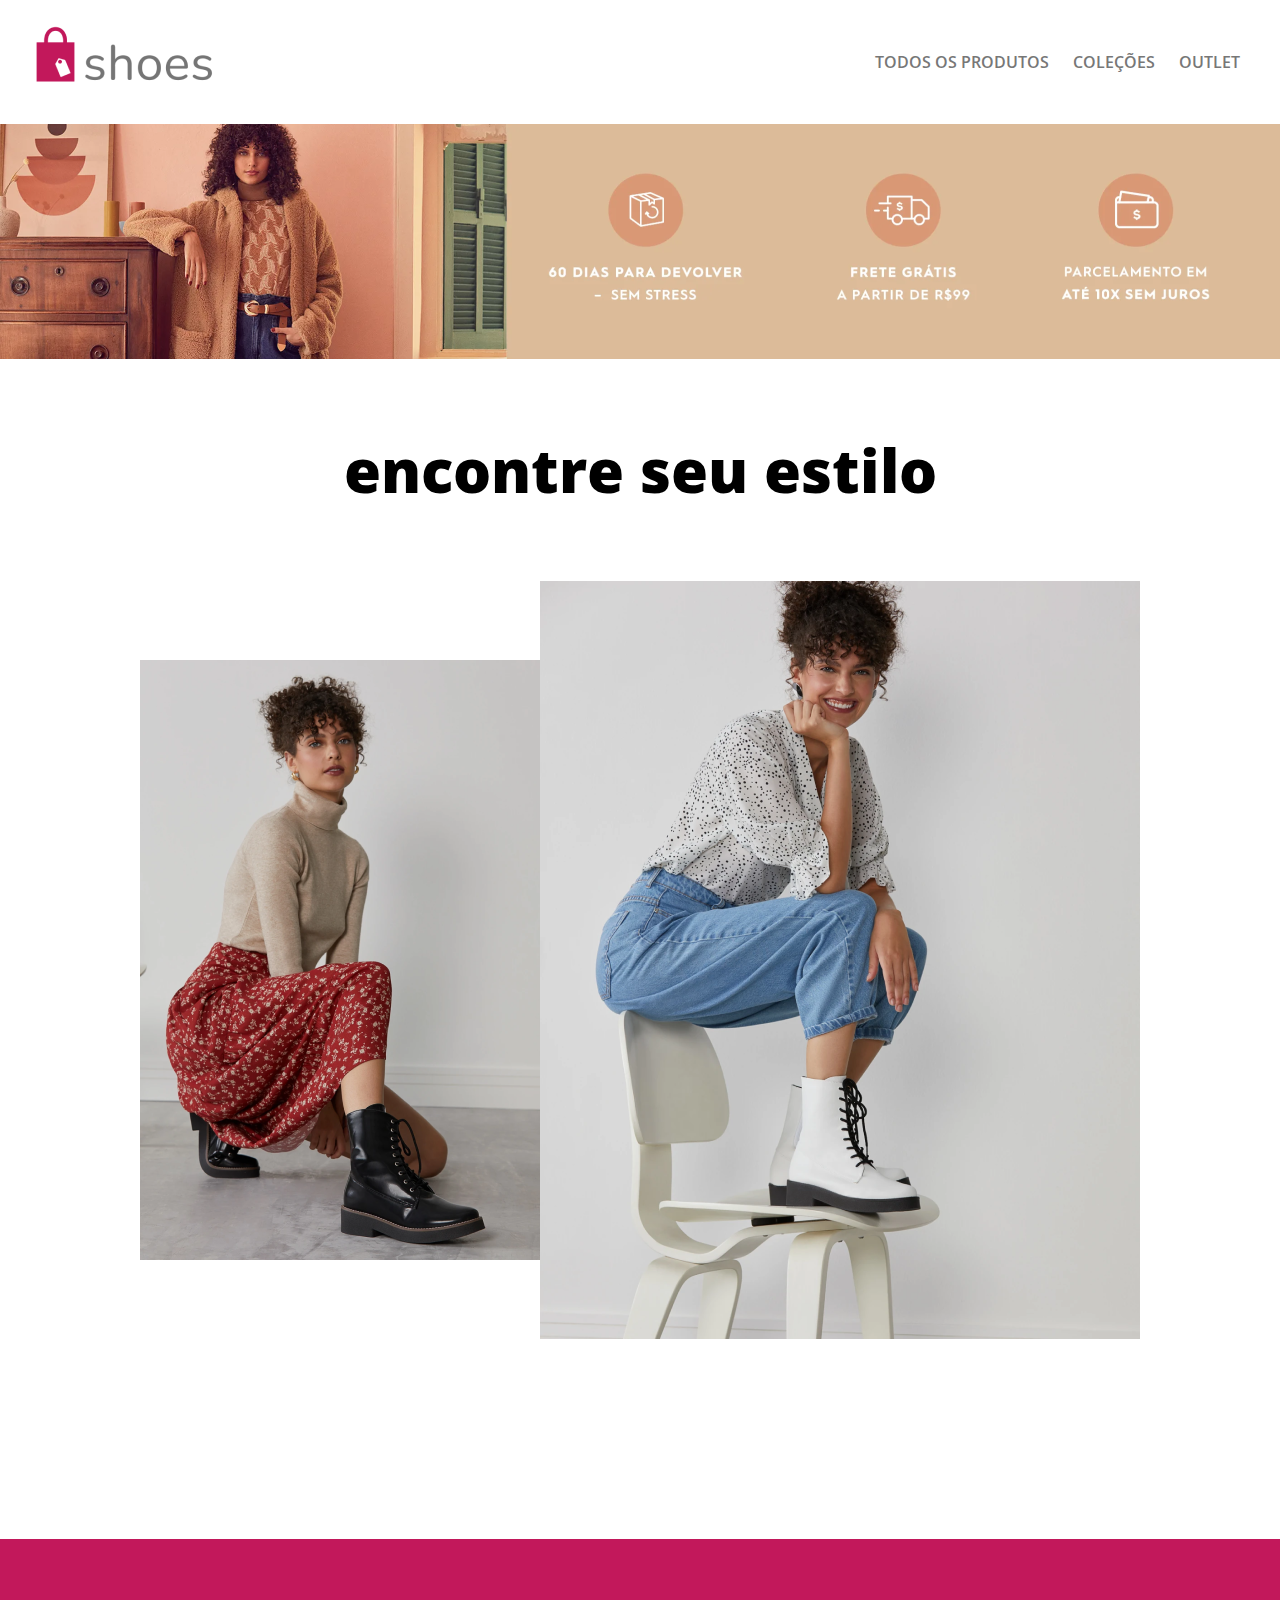
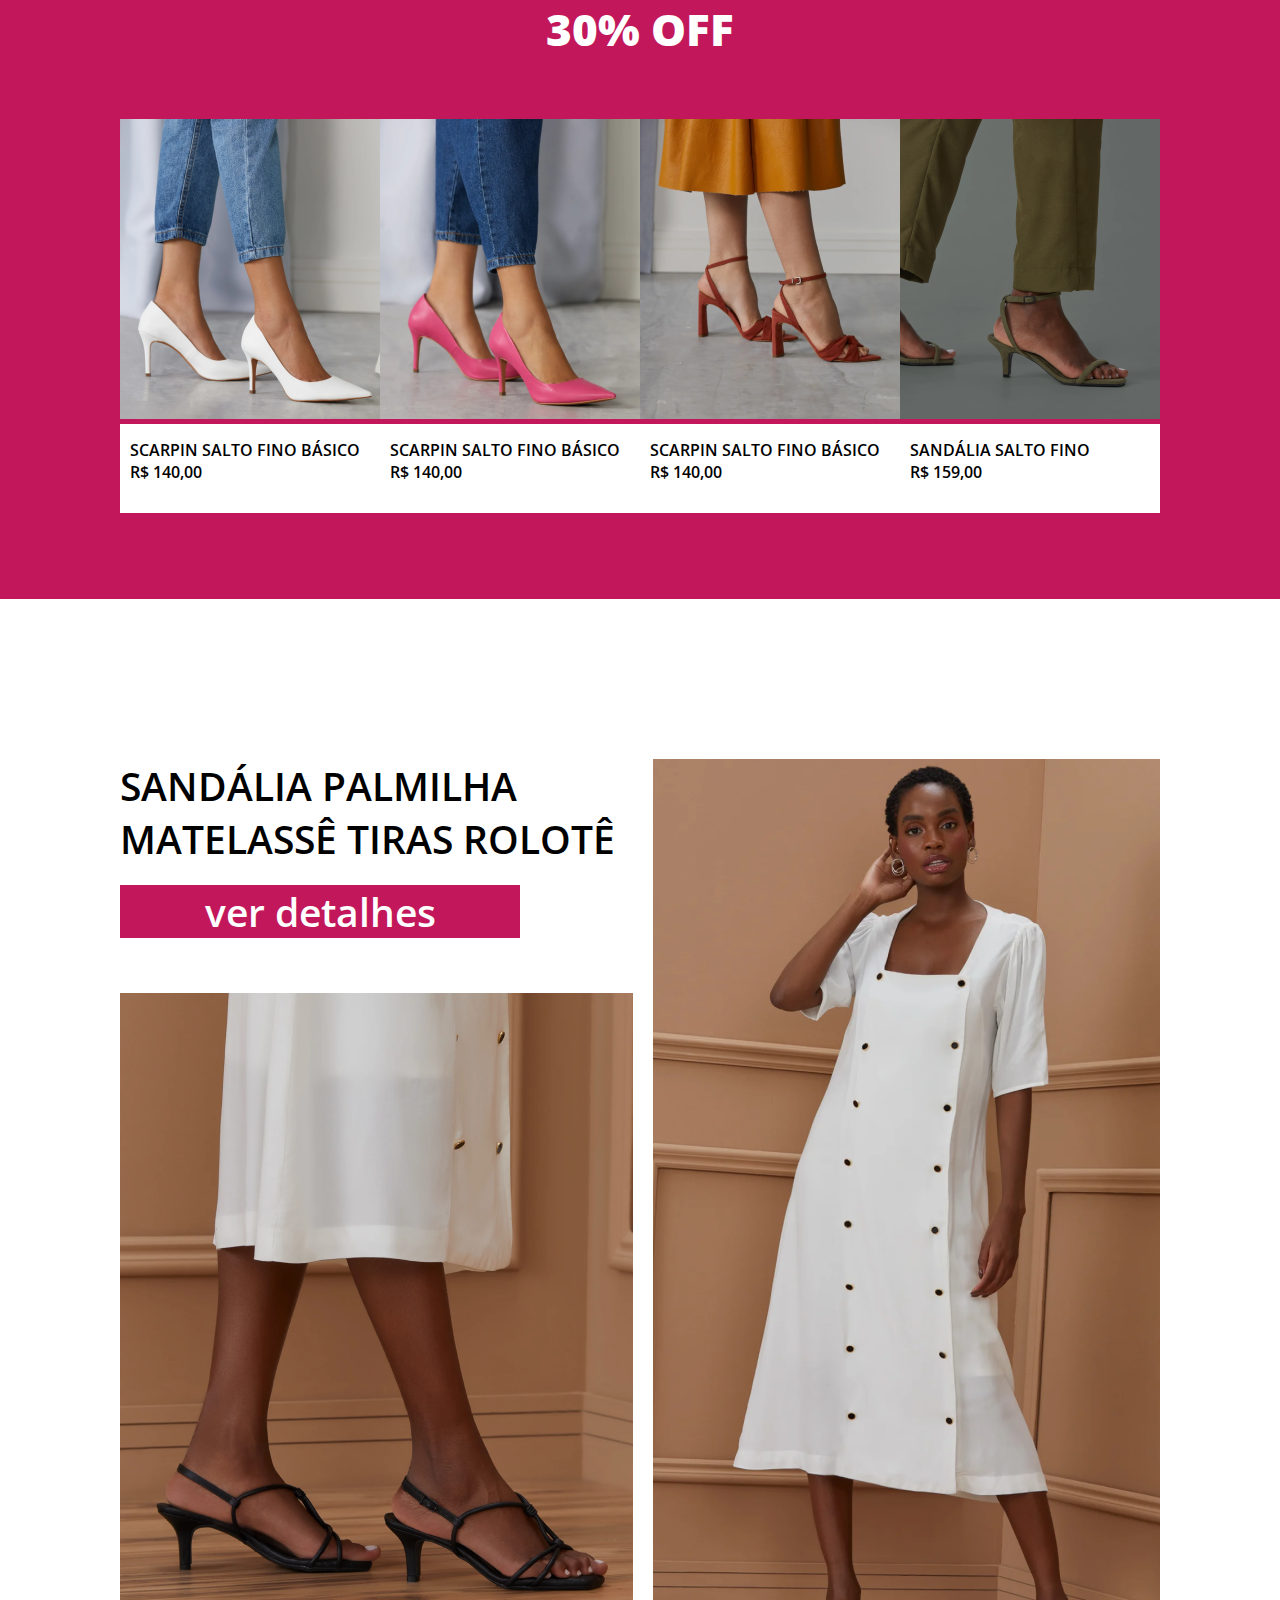
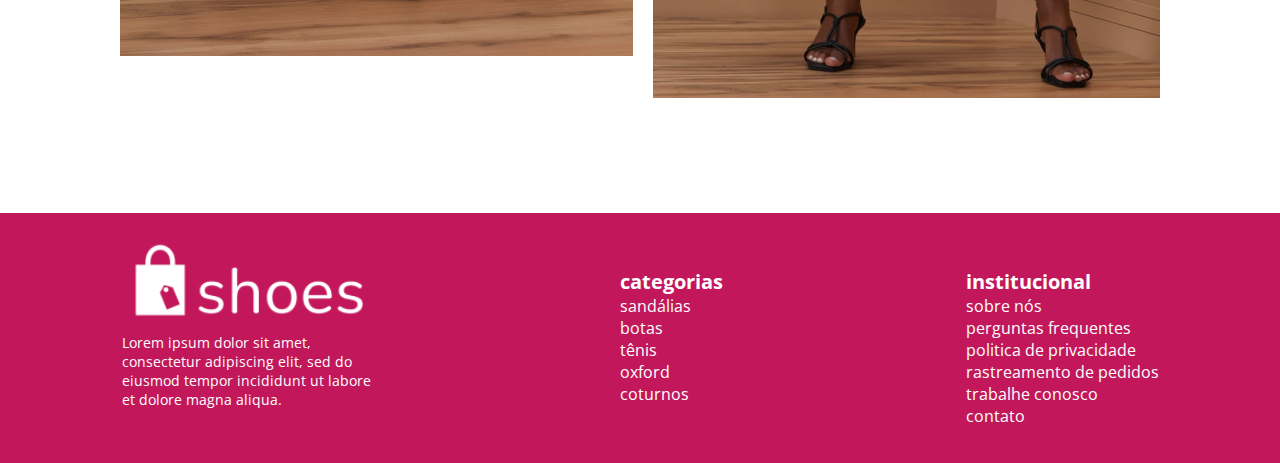
<file: index.html>
<!DOCTYPE html>
<html lang="en">
<head>
  <meta charset="UTF-8">
  <meta http-equiv="X-UA-Compatible" content="IE=edge">
  <meta name="viewport" content="width=device-width, initial-scale=1.0">
  <link rel="preconnect" href="https://fonts.gstatic.com">
  <link href="https://fonts.googleapis.com/css2?family=Open+Sans:wght@400;600;800&display=swap" rel="stylesheet">
  <link rel="stylesheet" href="CSS/style.css">
  <title>Shoes Store</title>
</head>
<body>
  <header class="container">
    <img src="img/logo-color.png" alt="Logo">
    <nav>
      <a class="nav-link" href="#">Todos os Produtos</a>
      <a class="nav-link" href="#">Coleções</a>
      <a class="nav-link" href="#">Outlet</a>
    </nav>
  </header>
  <main class="container">
    <section class="banner"></section>


    <section class="encontre-seu-estilo">
        <h2>encontre seu estilo</h2>
        <div class="featured">
        <img src="img/photoshoot-1.png" alt="Photoshoot 1">
        <img src="img/photoshoot-2.png" alt="Photoshoot 2"
    </div>
    </section>

    <section class="off">
        <h2>30% off</h2>
        <div class="promo">
          <div class="promo1">  
          <img src="img/shoes1.png" alt="Shoes1">
          <div class="descricao">
            <div class="titulo">
          <p class="produto">scarpin salto fino básico</p>
          <p class="preco">R$ 140,00</p>
        </div>
      </div>
        </div>

        <div class="promo1">
            <img src="img/shoes2.png" alt="Shoes2">
            <div class="descricao">
              <div class="titulo">
            <p class="produto">scarpin salto fino básico</p>
            <p class="preco">R$ 140,00</p>
          </div>
        </div>
          </div>

          <div class="promo1">
            <img src="img/shoes3.png" alt="Shoes3">
            <div class="descricao">
              <div class="titulo">
            <p class="produto">scarpin salto fino básico</p>
            <p class="preco">R$ 140,00</p>
          </div>
        </div>
          </div>
          
          <div class="promo1">
            <img src="img/shoes4.png" alt="Shoes4">
            <div class="descricao">
              <div class="titulo">
            <p class="produto">sandália salto fino</p>
            <p class="preco">R$ 159,00</p>
          </div>
        </div>
          </div>
        </div>
    </section>
    <section>
        <h2></h2>
    </section>
    <section class="detalhes-sandalia">
      <div class="coluna">
          <h2>sandália palmilha matelassê tiras rolotê</h2>
          <div class="button">
              <p>ver detalhes</p>
          </div>
          <img src="img/photoshoot-3.png" alt="Photoshoot 3">
      </div>
      <div class="coluna-banner">
          <img src="img/photoshoot-4.png" alt="Photoshoot 4">
      </div>
  </section>
</main>

<footer class="container box-rodape">
  <section class="geral">
      <img src="img/logo-white.png" alt="Logo">  
      <p>Lorem ipsum dolor sit amet, consectetur adipiscing elit, sed do eiusmod 
        tempor incididunt ut labore et dolore magna aliqua.</p>
  </section>
  <section class="categorias">
      <h5>categorias</h5> 
      <p>sandálias</p>
      <p>botas</p>
      <p>tênis</p>
      <p>oxford</p>
      <p>coturnos</p>
  </section>

  <section class="institucional">
      <h5>institucional</h5>
      <p>sobre nós</p>
      <p>perguntas frequentes</p>
      <p>politica de privacidade</p>
      <p>rastreamento de pedidos</p>
      <a href="TrabalheConosco.html">
        <p>trabalhe conosco</p>
      </a>
      <p>contato</p>
      </section>

</section>
  </main>
</body>
</html>
</file>
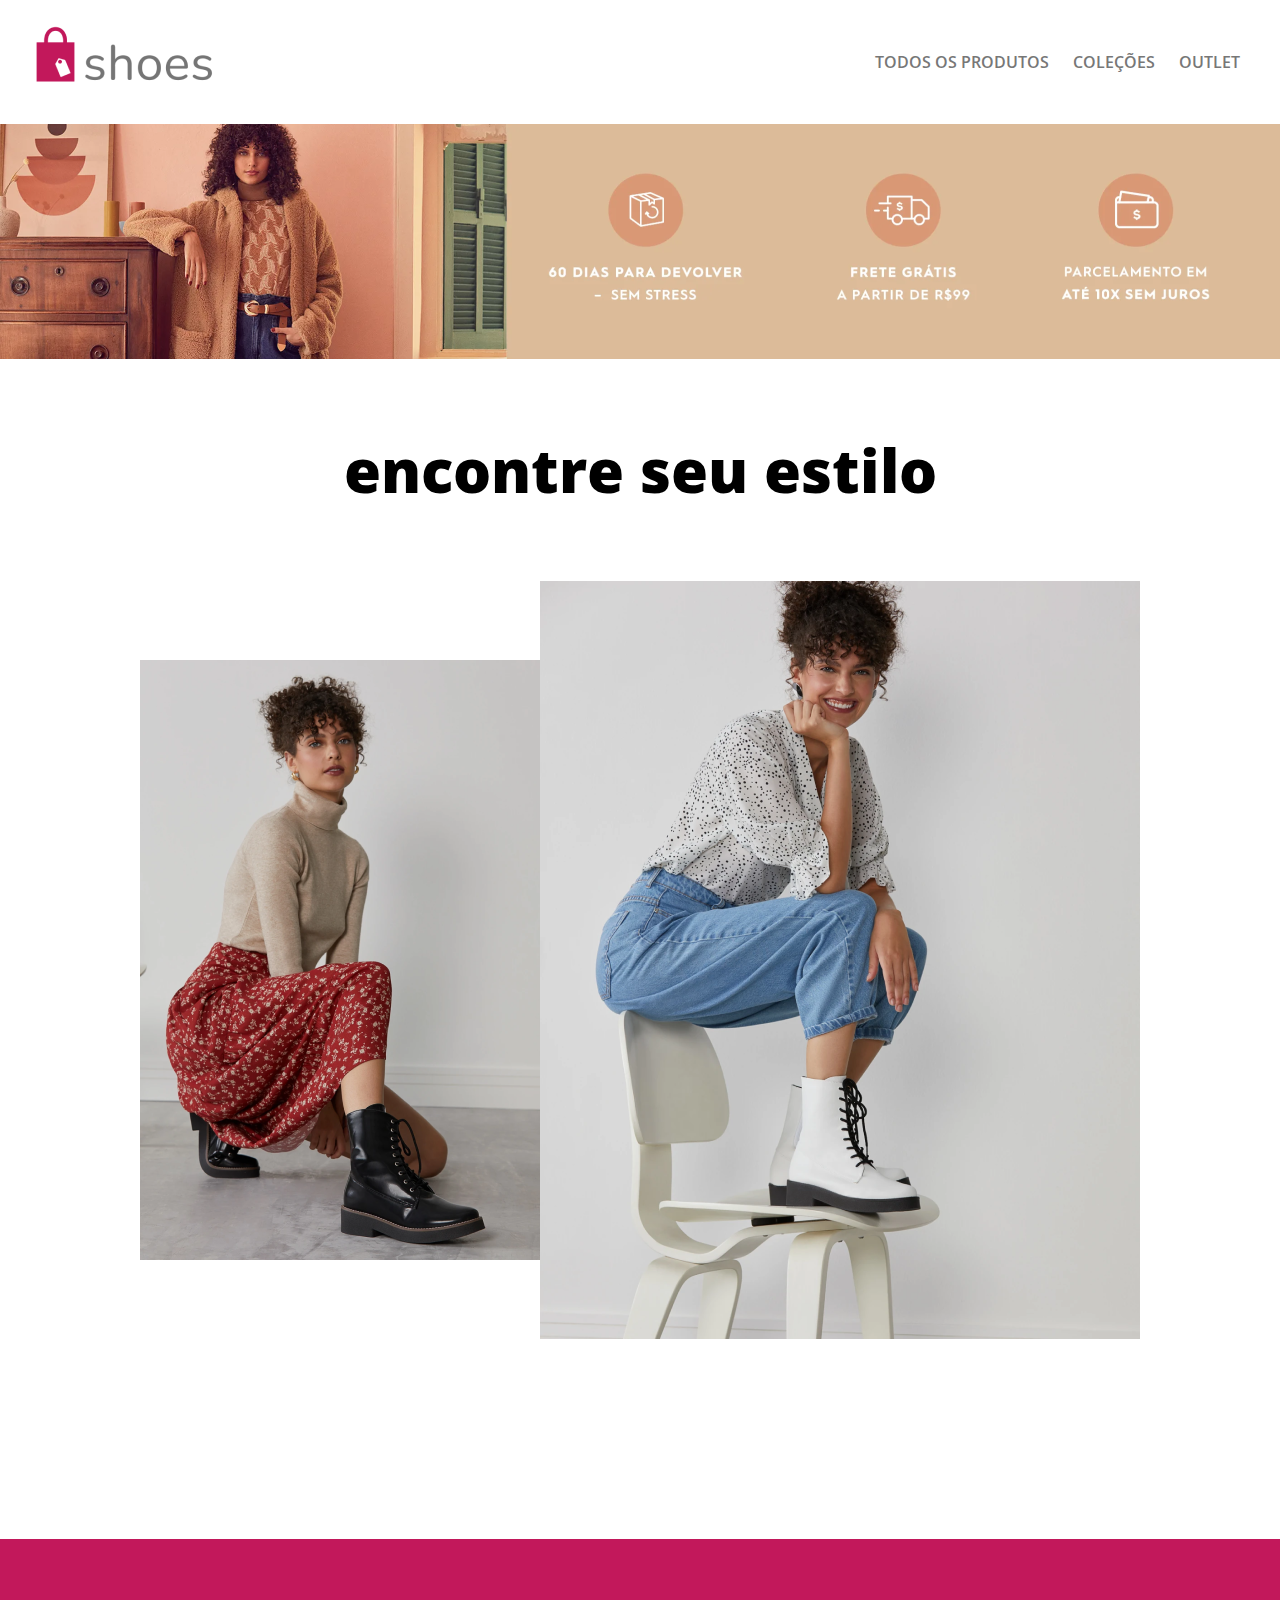
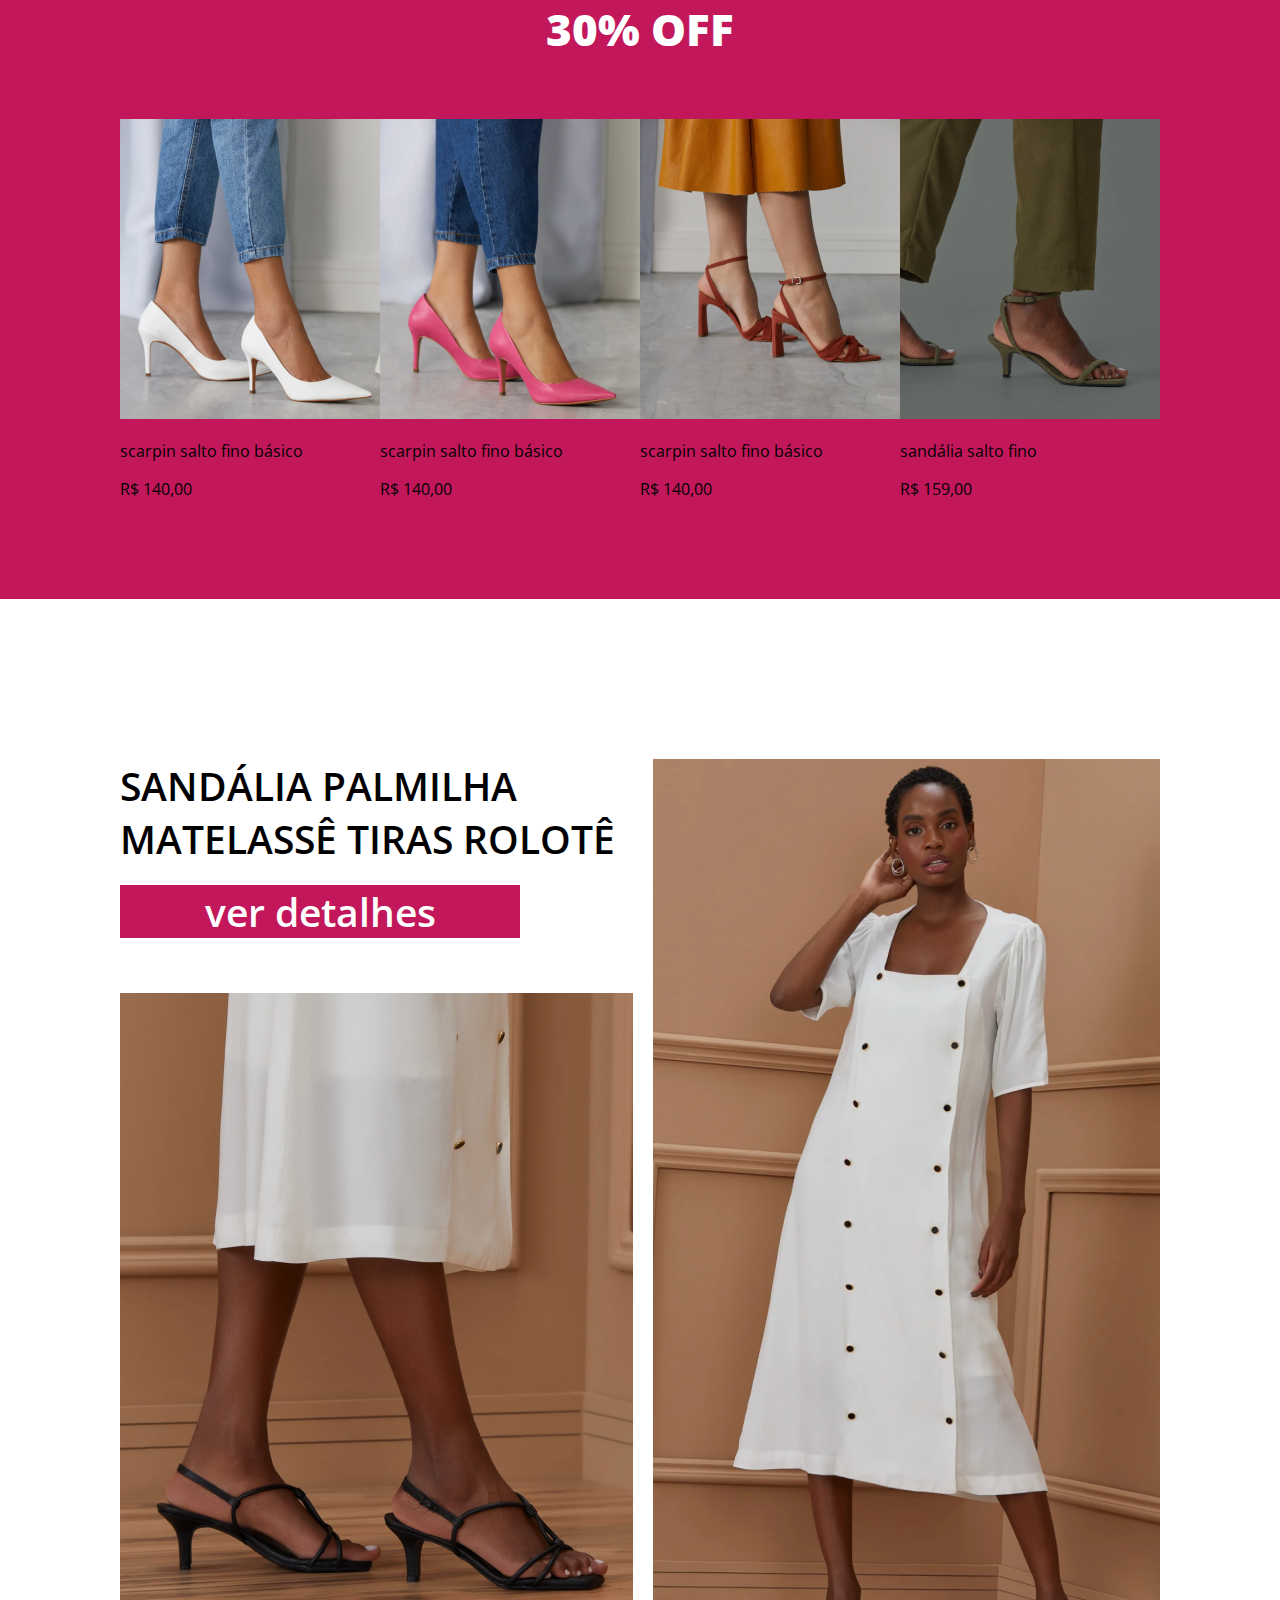
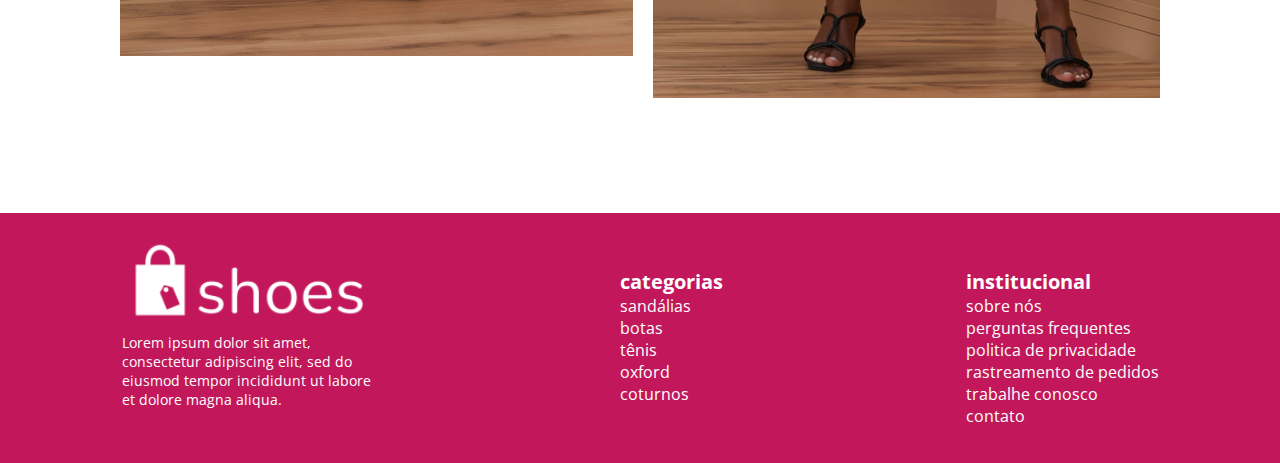
<file: CSS/index.html>
<!DOCTYPE html>
<html lang="en">
<head>
  <meta charset="UTF-8">
  <meta http-equiv="X-UA-Compatible" content="IE=edge">
  <meta name="viewport" content="width=device-width, initial-scale=1.0">
  <link rel="preconnect" href="https://fonts.gstatic.com">
  <link href="https://fonts.googleapis.com/css2?family=Open+Sans:wght@400;600;800&display=swap" rel="stylesheet">
  <link rel="stylesheet" href="../CSS/style.css">
  <title>Shoes Store</title>
</head>
<body>
  <header class="container">
    <img src="../img/logo-color.png" alt="Logo">
    <nav>
      <a class="nav-link" href="#">Todos os Produtos</a>
      <a class="nav-link" href="#">Coleções</a>
      <a class="nav-link" href="#">Outlet</a>
    </nav>
  </header>
  <main class="container">
    <section class="banner"></section>


    <section class="encontre-seu-estilo">
        <h2>encontre seu estilo</h2>
        <div class="featured">
        <img src="../img/photoshoot-1.png" alt="Photoshoot 1">
        <img src="../img/photoshoot-2.png" alt="Photoshoot 2"
    </div>
    </section>

    <section class="off">
        <h2>30% off</h2>
        <div class="promo">
          <div class="promo1">  
          <img src="../img/shoes1.png" alt="Shoes1">
          <p class="produto">scarpin salto fino básico</p>
          <p class="preco">R$ 140,00</p>
        </div>
        <div class="promo1">
            <img src="../img/shoes2.png" alt="Shoes2">
            <p class="produto">scarpin salto fino básico</p>
            <p class="preco">R$ 140,00</p>
          </div>
          <div class="promo1">
            <img src="../img/shoes3.png" alt="Shoes3">
            <p class="produto">scarpin salto fino básico</p>
            <p class="preco">R$ 140,00</p>
          </div>
          <div class="promo1">
            <img src="../img/shoes4.png" alt="Shoes4">
            <p class="produto">sandália salto fino</p>
            <p class="preco">R$ 159,00</p>
          </div>
        </div>
    </section>
    <section>
        <h2></h2>
    </section>
    <section class="detalhes-sandalia">
      <div class="coluna">
          <h2>sandália palmilha matelassê tiras rolotê</h2>
          <div class="button">
              <p>ver detalhes</p>
          </div>
          <img src="../img/photoshoot-3.png" alt="Photoshoot 3">
      </div>
      <div class="coluna">
          <img src="../img/photoshoot-4.png" alt="Photoshoot 4">
      </div>
  </section>
</main>

<footer class="container box-rodape">
  <section class="geral">
      <img src="../img/logo-white.png" alt="Logo">  
      <p>Lorem ipsum dolor sit amet, consectetur adipiscing elit, sed do eiusmod tempor incididunt ut labore et dolore magna aliqua.</p>
  </section>
  <section class="categorias">
      <h5>categorias</h5> 
      <p>sandálias</p>
      <p>botas</p>
      <p>tênis</p>
      <p>oxford</p>
      <p>coturnos</p>
  </section>

  <section class="institucional">
      <h5>institucional</h5>
      <p>sobre nós</p>
      <p>perguntas frequentes</p>
      <p>politica de privacidade</p>
      <p>rastreamento de pedidos</p>
      <p>trabalhe conosco</p>
      <p>contato</p>
      </section>

</section>
  </main>
</body>
</html>
</file>
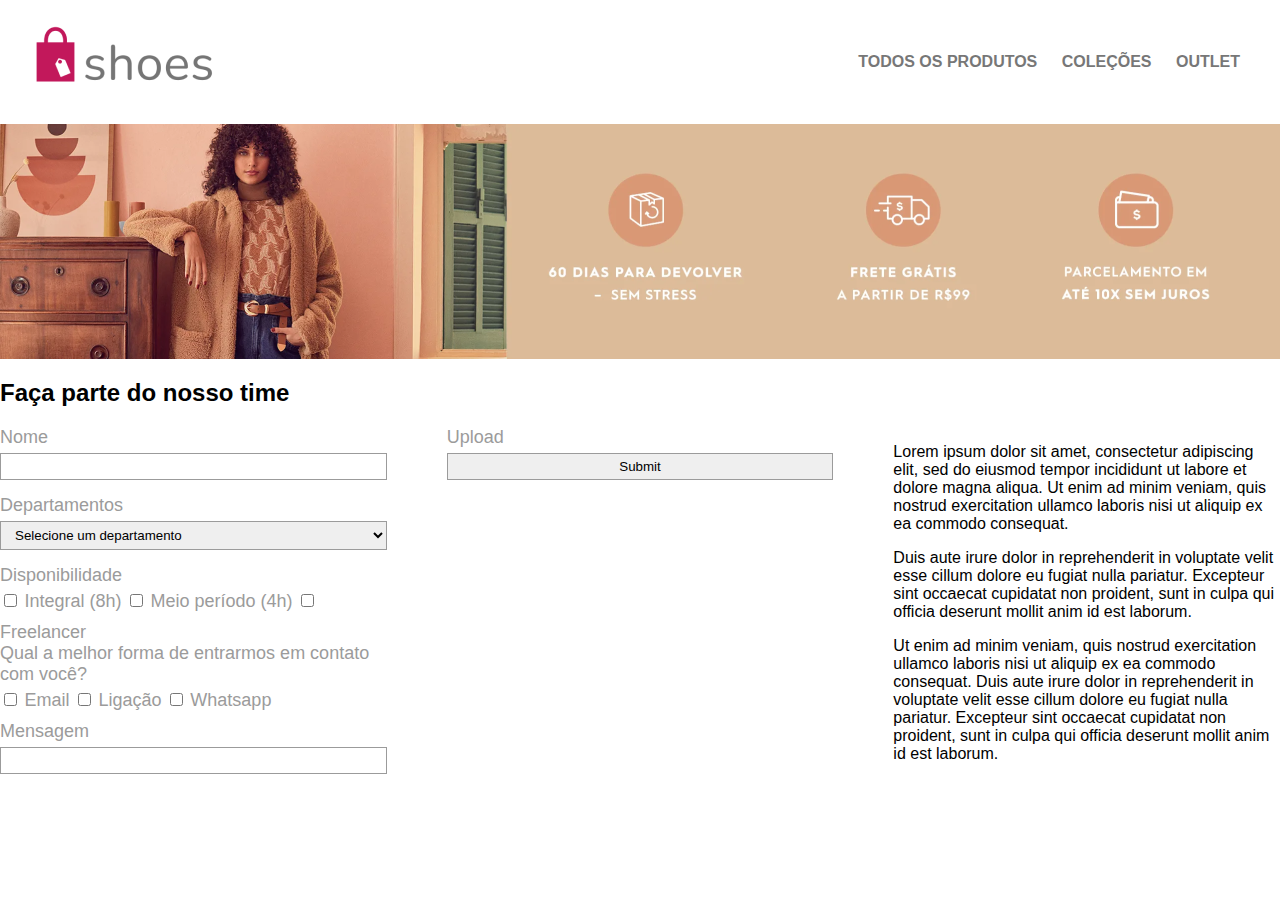
<file: nossotime.html>
<!DOCTYPE html>
<html lang="en">
<head>
    <meta charset="UTF-8">
    <meta http-equiv="X-UA-Compatible" content="IE=edge">
    <meta name="viewport" content="width=device-width, initial-scale=1.0">
    <link rel="stylesheet" href="CSS/style.css">
  <title>Shoes Store</title>
</head>
    <body>
        <header class="container">
          <img src="img/logo-color.png" alt="Logo">
          <nav>
            <a class="nav-link" href="#">Todos os Produtos</a>
            <a class="nav-link" href="#">Coleções</a>
            <a class="nav-link" href="#">Outlet</a>
          </nav>
        </header>
        <main class="container">
          <section class="banner"></section>
          <section>
          <h2>Faça parte do nosso time</h2>
          <div class="contato">
          <form action="">
            <label for="nome">Nome</label>
            <input type="text" id="nome">

            <label for="departamentos">Departamentos</label>
          <select name="departamentos" id="departamentos">
            <option selected disabled>Selecione um departamento</option>
            <option value="tecnologia">Tecnologia</option>
            <option value="design">Design</option>
            <option value="rh">Recursos Humanos</option>
          </select>

          <label>Disponibilidade</label>
          <div class="options">

            <input type="checkbox" name="disponibilidade" id="opcao-integral">
            <label for="opcao-integral">Integral (8h)</label>
            
            <input type="checkbox" name="disponibilidade" id="opcao-meio">
            <label for="opcao-meio">Meio período (4h)</label>
            
            <input type="checkbox" name="disponibilidade" id="opcao-freelancer">
            <label for="opcao-freelancer">Freelancer</label>
          </div>

          <label>Qual a melhor forma de entrarmos em contato com você?</label>
          <div class="options">

            <input type="checkbox" name="contato" id="opcao-email">
            <label for="opcao-email">Email</label>
            
            <input type="checkbox" name="disponibilidade" id="opcao-ligação">
            <label for="opcao-ligação">Ligação</label>
            
            <input type="checkbox" name="disponibilidade" id="opcao-whatsapp">
            <label for="opcao-whatsapp">Whatsapp</label>
          </div>
          
          <form action="">
          <label for="nome">Mensagem</label>
      <input type="text" id="nome"> 
    </form>
        
    <form action="">
      <label for="nome">Upload</label>
  <input type="submit" id="upload"> 
  </form>

          </form>
          <article>
            <p>Lorem ipsum dolor sit amet, consectetur adipiscing elit, sed do eiusmod tempor incididunt ut labore et dolore magna aliqua. Ut enim ad minim veniam, quis nostrud exercitation ullamco laboris nisi ut aliquip ex ea commodo consequat.</p>
                <p>Duis aute irure dolor in reprehenderit in voluptate velit esse cillum dolore eu fugiat nulla pariatur. Excepteur sint occaecat cupidatat non proident, sunt in culpa qui officia deserunt mollit anim id est laborum.</p>
                <p>Ut enim ad minim veniam, quis nostrud exercitation ullamco laboris nisi ut aliquip ex ea commodo consequat. Duis aute irure dolor in reprehenderit in voluptate velit esse cillum dolore eu fugiat nulla pariatur. Excepteur sint occaecat cupidatat non proident, sunt in culpa qui officia deserunt mollit anim id est laborum.</p>
              </div> 
          </article>
        </section>
      </body>
</html>
</file>
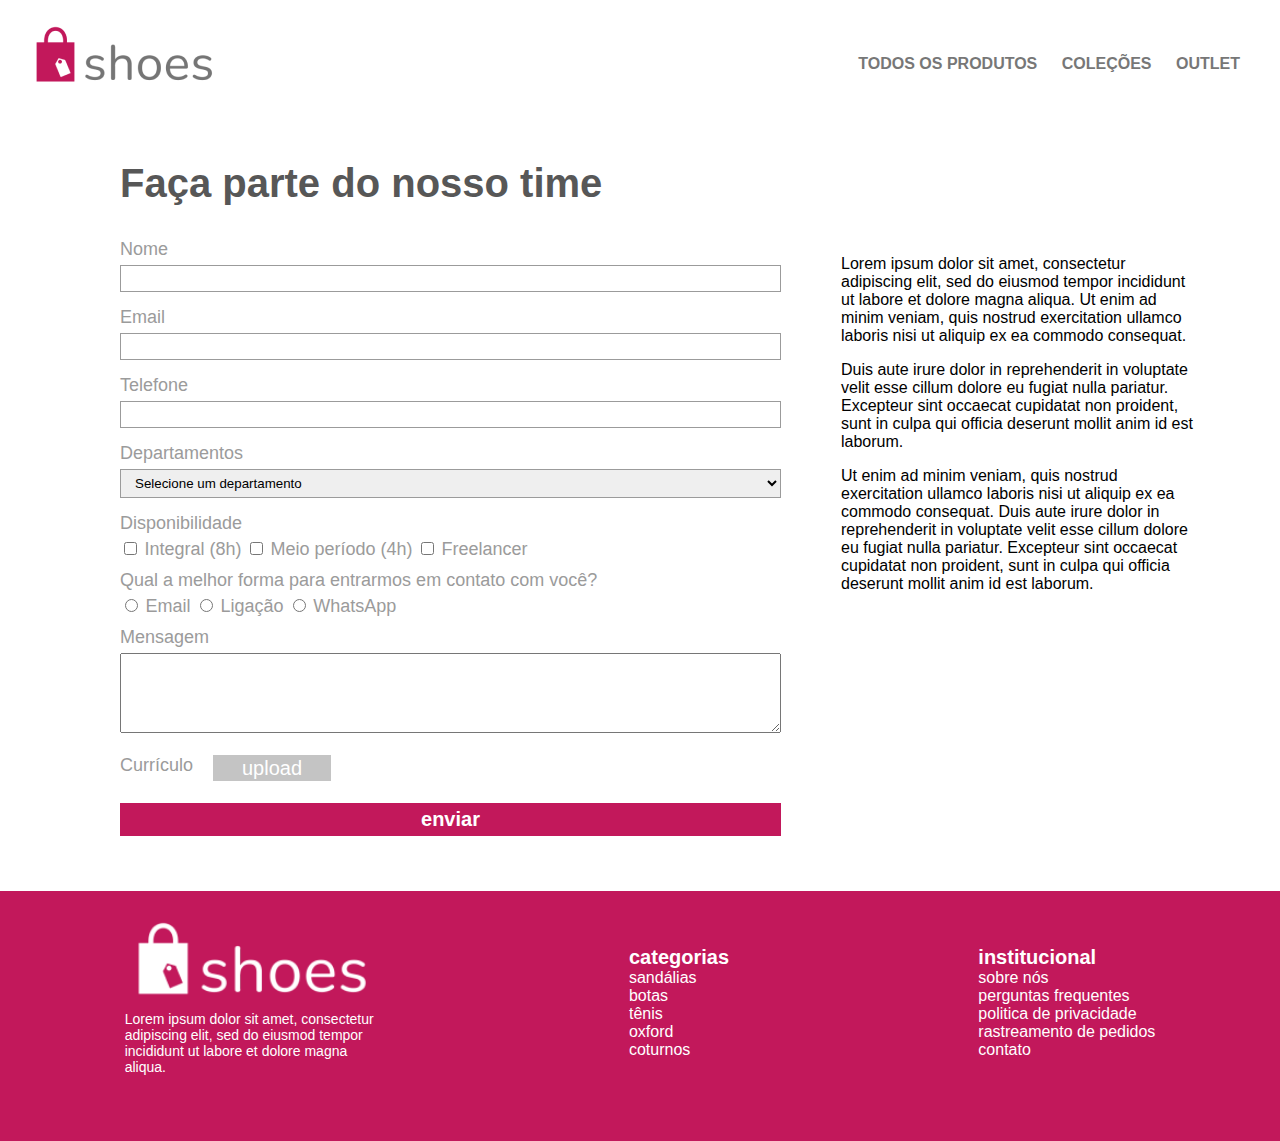
<file: TrabalheConosco.html>
<!DOCTYPE html>
<html lang="en">
<head>
    <meta charset="UTF-8">
    <meta http-equiv="X-UA-Compatible" content="IE=edge">
    <meta name="viewport" content="width=device-width, initial-scale=1.0">
    <link rel="stylesheet" href="CSS/style.css">
  <title>Trabalhe Conosco</title>
</head>
    <body>
        <header class="container TrabalheConosco">
          <a href="index.html">
          <img src="img/logo-color.png" alt="Logo">
        </a>
          <nav>
            <a class="nav-link" href="#">Todos os Produtos</a>
            <a class="nav-link" href="#">Coleções</a>
            <a class="nav-link" href="#">Outlet</a>
          </nav>
        </header>
        <main class="container">
          <section class="conteudo-principal">
            <h2 class="contact-heading">Faça parte do nosso time</h2>
            <div class="contato">
              <form action="" method="POST">
                <label for="nome">Nome</label>
                <input type="text" name="nome" id="nome">
    
                <label for="email">Email</label>
                <input type="email" name="email" id="email">
    
                <label for="telefone">Telefone</label>
                <input type="tel" name="telefone" id="telefone">
    
                <label for="departamentos">Departamentos</label>
                <select name="departamentos" id="departamentos">
                  <option selected disabled>Selecione um departamento</option>
                  <option value="tecnologia">Tecnologia</option>
                  <option value="design">Design</option>
                  <option value="rh">Recursos Humanos</option>
                </select>
    
                <label for="">Disponibilidade</label>
                <div class="options">
                  <input type="checkbox" name="disponibilidade" id="opcao-integral">
                  <label for="opcao-integral">Integral (8h)</label>
    
                  <input type="checkbox" name="disponibilidade" id="opcao-meio">
                  <label for="opcao-meio">Meio período (4h)</label>
    
                  <input type="checkbox" name="disponibilidade" id="opcao-freelancer">
                  <label for="opcao-freelancer">Freelancer</label>
                </div>
    
                <label for="">Qual a melhor forma para entrarmos em contato com você?</label>
                <div class="options">
                  <input type="radio" name="email" id="email">
                  <label for="email">Email</label>
    
                  <input type="radio" name="ligacao" id="ligacao">
                  <label for="ligacao">Ligação</label>
    
                  <input type="radio" name="whatsapp" id="whatsapp">
                  <label for="whatsapp">WhatsApp</label>
                </div>
    
                <label for="">Mensagem</label>
                <textarea name="mensagem" id="mensagem" cols="80" rows="10"></textarea>
    
                <div class="curriculo">
                  <label for="">Currículo</label>
                  <button type="upload" id="upload">upload</button>
                </div>
    
                <button type="submit" id="submit">enviar</button>
              </form>
              <article>
                <p>
                  Lorem ipsum dolor sit amet, consectetur adipiscing elit, sed do
                  eiusmod tempor incididunt ut labore et dolore magna aliqua. Ut
                  enim ad minim veniam, quis nostrud exercitation ullamco laboris
                  nisi ut aliquip ex ea commodo consequat.
                </p>
                <p>
                  Duis aute irure dolor in reprehenderit in voluptate velit esse
                  cillum dolore eu fugiat nulla pariatur. Excepteur sint occaecat
                  cupidatat non proident, sunt in culpa qui officia deserunt mollit
                  anim id est laborum.
                </p>
                <p>
                  Ut enim ad minim veniam, quis nostrud exercitation ullamco laboris
                  nisi ut aliquip ex ea commodo consequat. Duis aute irure dolor in
                  reprehenderit in voluptate velit esse cillum dolore eu fugiat
                  nulla pariatur. Excepteur sint occaecat cupidatat non proident,
                  sunt in culpa qui officia deserunt mollit anim id est laborum.
                </p>
              </article>
            </div>
          </section>
        </main>
    
        <footer class="container">
          <section class="geral">
            <img src="img\logo-white.png" alt="Logo">
            <p>
              Lorem ipsum dolor sit amet, consectetur adipiscing elit, sed do
              eiusmod tempor incididunt ut labore et dolore magna aliqua.
            </p>
          </section>
          <section class="categorias">
            <h5>categorias</h5>
            <p>sandálias</p>
            <p>botas</p>
            <p>tênis</p>
            <p>oxford</p>
            <p>coturnos</p>
          </section>
          <section class="institucional">
            <h5>institucional</h5>
            <p>sobre nós</p>
            <p>perguntas frequentes</p>
            <p>politica de privacidade</p>
            <p>rastreamento de pedidos</p>
            <p>contato</p>
          </section>
        </footer>
      </body>
    </html>
</file>
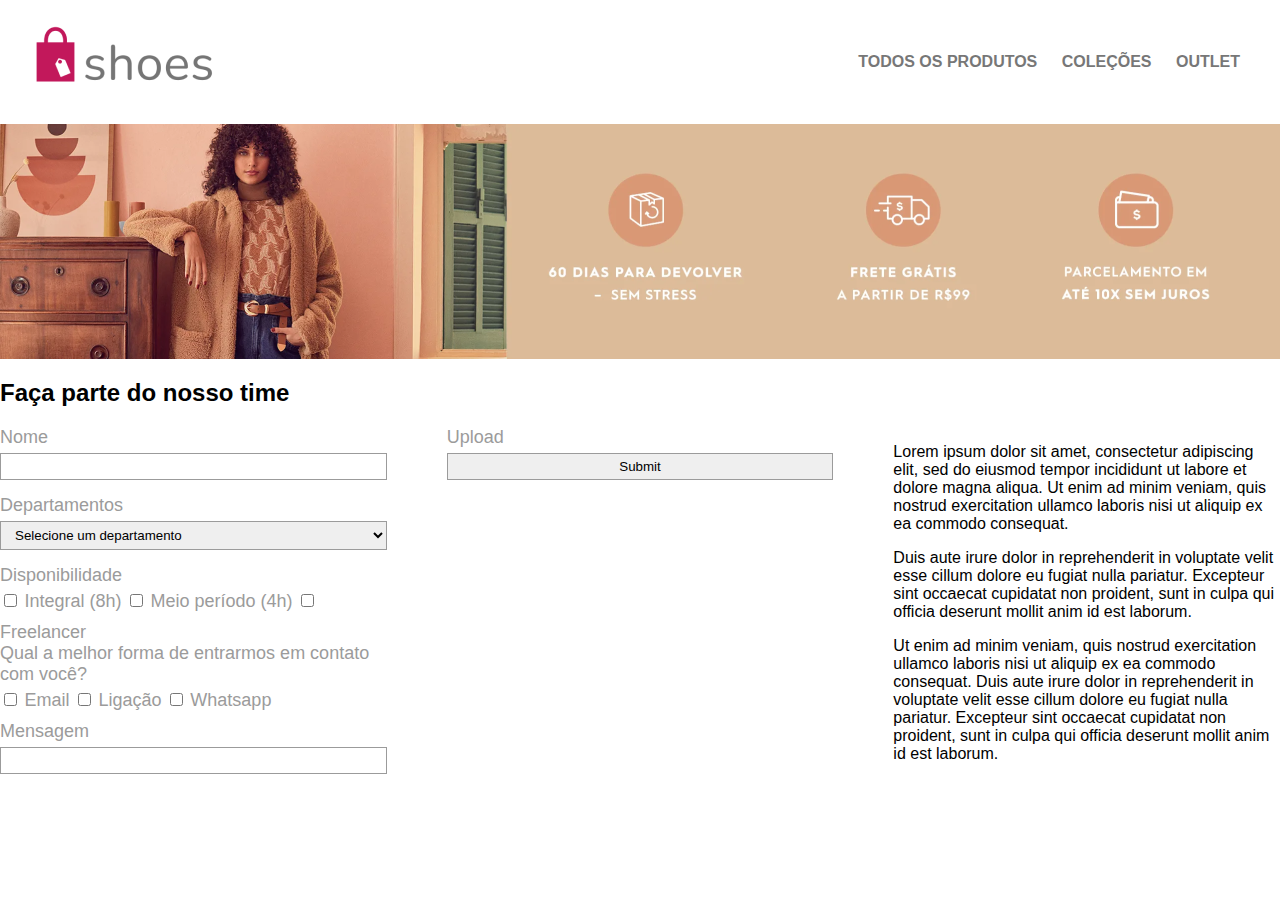
<file: CSS/nossotime.html>
<!DOCTYPE html>
<html lang="en">
<head>
    <meta charset="UTF-8">
    <meta http-equiv="X-UA-Compatible" content="IE=edge">
    <meta name="viewport" content="width=device-width, initial-scale=1.0">
    <link rel="stylesheet" href="../CSS/style.css">
  <title>Shoes Store</title>
</head>
    <body>
        <header class="container">
          <img src="../img/logo-color.png" alt="Logo">
          <nav>
            <a class="nav-link" href="#">Todos os Produtos</a>
            <a class="nav-link" href="#">Coleções</a>
            <a class="nav-link" href="#">Outlet</a>
          </nav>
        </header>
        <main class="container">
          <section class="banner"></section>
          <section>
          <h2>Faça parte do nosso time</h2>
          <div class="contato">
          <form action="">
            <label for="nome">Nome</label>
            <input type="text" id="nome">

            <label for="departamentos">Departamentos</label>
          <select name="departamentos" id="departamentos">
            <option selected disabled>Selecione um departamento</option>
            <option value="tecnologia">Tecnologia</option>
            <option value="design">Design</option>
            <option value="rh">Recursos Humanos</option>
          </select>

          <label>Disponibilidade</label>
          <div class="options">

            <input type="checkbox" name="disponibilidade" id="opcao-integral">
            <label for="opcao-integral">Integral (8h)</label>
            
            <input type="checkbox" name="disponibilidade" id="opcao-meio">
            <label for="opcao-meio">Meio período (4h)</label>
            
            <input type="checkbox" name="disponibilidade" id="opcao-freelancer">
            <label for="opcao-freelancer">Freelancer</label>
          </div>

          <label>Qual a melhor forma de entrarmos em contato com você?</label>
          <div class="options">

            <input type="checkbox" name="contato" id="opcao-email">
            <label for="opcao-email">Email</label>
            
            <input type="checkbox" name="disponibilidade" id="opcao-ligação">
            <label for="opcao-ligação">Ligação</label>
            
            <input type="checkbox" name="disponibilidade" id="opcao-whatsapp">
            <label for="opcao-whatsapp">Whatsapp</label>
          </div>
          
          <form action="">
          <label for="nome">Mensagem</label>
      <input type="text" id="nome"> 
    </form>
        
    <form action="">
      <label for="nome">Upload</label>
  <input type="submit" id="upload"> 
  </form>

          </form>
          <article>
            <p>Lorem ipsum dolor sit amet, consectetur adipiscing elit, sed do eiusmod tempor incididunt ut labore et dolore magna aliqua. Ut enim ad minim veniam, quis nostrud exercitation ullamco laboris nisi ut aliquip ex ea commodo consequat.</p>
                <p>Duis aute irure dolor in reprehenderit in voluptate velit esse cillum dolore eu fugiat nulla pariatur. Excepteur sint occaecat cupidatat non proident, sunt in culpa qui officia deserunt mollit anim id est laborum.</p>
                <p>Ut enim ad minim veniam, quis nostrud exercitation ullamco laboris nisi ut aliquip ex ea commodo consequat. Duis aute irure dolor in reprehenderit in voluptate velit esse cillum dolore eu fugiat nulla pariatur. Excepteur sint occaecat cupidatat non proident, sunt in culpa qui officia deserunt mollit anim id est laborum.</p>
              </div> 
          </article>
        </section>
      </body>
</html>
</file>
<file: CSS/style.css>
* * {
  box-sizing: border-box;
}

body {
  font-family: 'Open Sans', sans-serif;
  margin: 0;
}

.container {
  width: 100%;
  max-width: 1280px;
  margin: 0 auto;
}

header {
  display: flex;
  align-items: center;
  justify-content: space-between;
  padding: 10px 20px;
}

.nav-link {
  color: #777;
  font-weight: 600;
  text-decoration: none;
  text-transform: uppercase;
  padding-right: 20px;
}

.banner {
  background-image: url(../img/banner.png);
  height: 235px;
}


section.encontre-seu-estilo h2 {
  text-align: center;
  font-weight: 800;
  font-size: 60px;
  padding: 20px 0;
}

.featured {
  display: flex;
  justify-content: center;
  align-items: center;
  margin-bottom: 200px;
}

img#photoshoot-1 {
padding-right: 55px;
}

section.off {
  background-color: #C2185B;
  height: 660px;
}

.off h2 {
color: #FFFFFF;
text-align: center;
font-weight: 800;
font-size: 44px;
text-transform: uppercase;
padding: 60px 0;
margin: 0;
}

.promo {
  display: flex;
  justify-content: center;
}

.detalhes-1, .detalhes-2, .detalhes-3, .detalhes-4 {
display: flex;
flex-direction: column;
}

.detalhes-1, .detalhes-2, .detalhes-3 {
padding-right: 18px;
}

.descricao {
background-color: #FFFFFF;
padding: 15px 0 30px 10px;
}

.descricao p {
margin: 0;
}

.titulo p {
font-weight: 600;
text-transform: uppercase;
}

section.detalhes-sandalia {
  display: flex;
  justify-content: center;
  margin: 160px 120px 110px;
}

.detalhes-sandalia h2 {
font-weight: 600;
font-size: 39px;
text-transform: uppercase;
margin: 0;
}

.coluna-detalhes {
  display: flex;
  flex-direction: column;
  align-items: flex-start;
}

.button {
  background-color: #C2185B;
  color: #FFFFFF;
  width: 400px;
  margin: 20px 0 55px;
}

.button p {
text-align: center;
font-weight: 600;
font-size: 39px;
margin: 20px 0;
}

footer {
  background-color: #C2185B;
  color: #FFFFFF;
  height: 250px;
  display: flex;
  justify-content: space-around;
  align-items: flex-start;
}

footer .geral {
font-size: 14px;
width: 255px;
padding-top: 10px;
display: flex;
flex-direction: column;
justify-content: center;
}

.categorias, .institucional {
margin: 55px 0;
}

footer h5 {
font-weight: 700;
font-size: 20px;
margin: 0;
}

footer a {
text-decoration: none;
color: #FFFFFF;
}

footer p {
margin: 0;
}

.geral {
position: relative;
}

.geral p {
position: absolute;
top: 120px;
}

/* trabalhe conosco" */

header.trabalhe-conosco {
  box-shadow: 0px 1px 20px rgba(159, 159, 159, 0.65);
  }
  
  .conteudo-principal {
  margin: 25px 80px 55px 120px;
  }
  
  .contato {
    display: flex;
  }
  
  .contact-heading {
    font-size: 40px;
    font-weight: 600;
    color: #575757;
  }
  
  form, article {
    flex: 1;
  }
  
  form {
    display: flex;
    flex-direction: column;
    margin-right: 60px;
    color: #9b9b9b;
  }
  
  input, select {
    margin-bottom: 15px;
    padding: 5px 10px;
    border: solid 1px #9b9b9b;
  }
  
  label {
    font-size: 18px;
    margin-bottom: 5px;
  }
  
  textarea {
  height: 80px;
  }
  
  .curriculo {
    display: flex;
    margin: 22px 0;
  }
  
  button#upload {
    background-color: #C4C4C4;
    color: #FFFFFF;
    font-size: 20px;
    border: none;
    width: 118px;
    padding: 0 10px;
    margin-left: 20px;
  }
  
  button#submit {
    background-color: #C2185B;
    color: #FFFFFF;
    font-weight: 700;
    font-size: 20px;
    border: none;
    padding: 5px 10px;
  }
</file>
